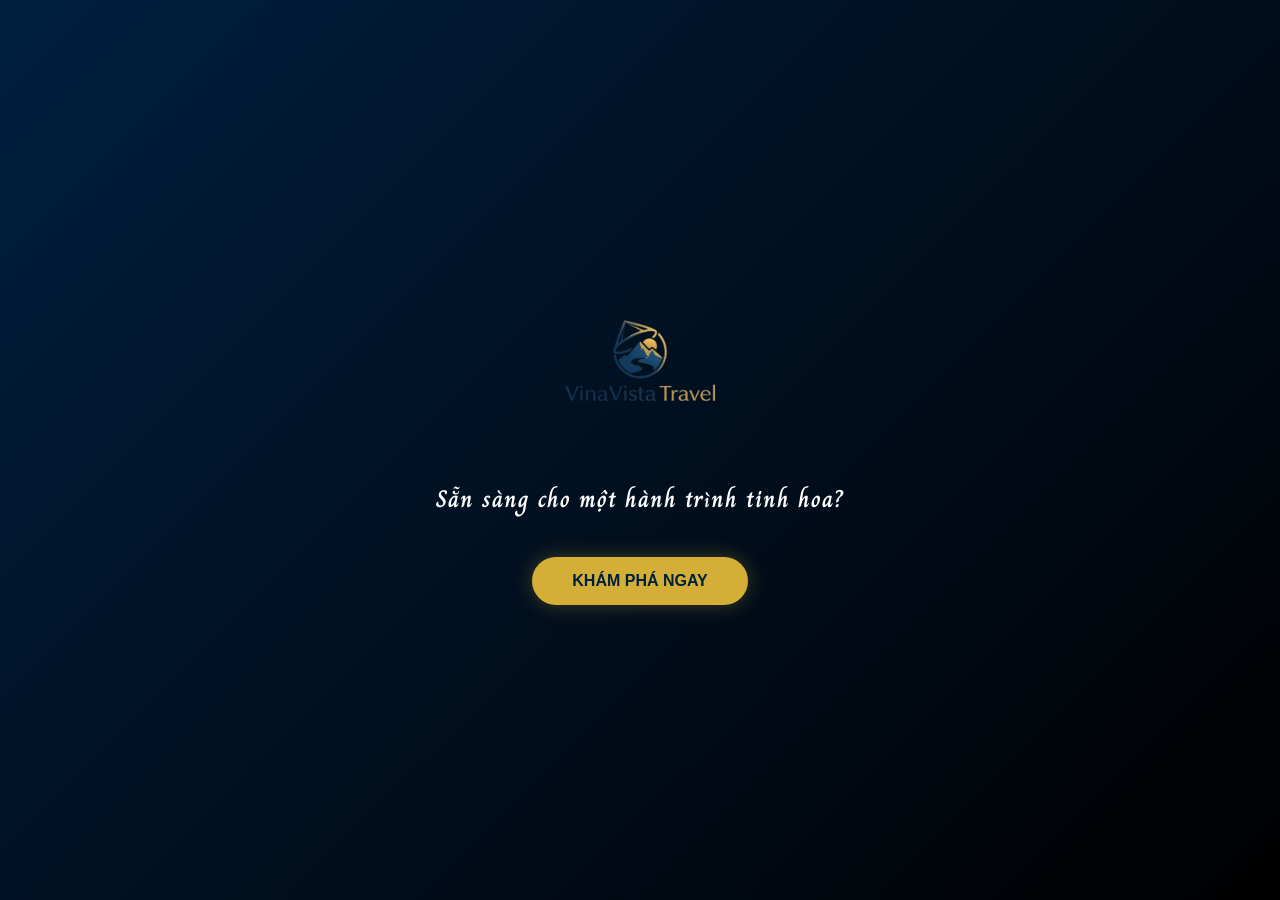
<file: index.html>
<!DOCTYPE html>
<html lang="vi">
<head>
    <meta charset="UTF-8">
    <meta name="viewport" content="width=device-width, initial-scale=1.0">
    <title>VinaVista Travel - Hành Trình Tinh Hoa</title>
    <link href="https://fonts.googleapis.com/css2?family=Charm:wght@400;700&family=Montserrat:wght@400;700&display=swap" rel="stylesheet">
    <link rel="stylesheet" href="assest/styles/landingpage.css">
    <script src="assest/scripts/landingpage.js" defer></script>
</head>
<body>

    <div id="onboarding" class="onboarding-overlay">
        <div class="onboarding-content">
            <img src="assest/images/logo.png" alt="VinaVista Logo" class="onboarding-logo">
            <h2 class="onboarding-text">Sẵn sàng cho một hành trình tinh hoa?</h2>
            <button class="btn-start" onclick="startExperience()">KHÁM PHÁ NGAY</button>
        </div>
    </div>

    <div class="main-content">
        <div class="video-container">
            <video muted loop playsinline id="bg-video">
                <source src="assest/videos/background.mp4" type="video/mp4">
            </video>

            <audio id="bg-audio" loop>
                <source src="assest/music/music.mp3" type="audio/mpeg">
            </audio>

            <div class="overlay"></div>
            <div class="header-mask"></div>

            <header class="header">
                <img src="assest/images/logo.png" alt="VinaVista Logo" class="main-logo">
            </header>

            <main class="content">
                <h1 class="title">Hành Trình<br><span>TINH HOA</span></h1>
                <div class="divider"></div>
                <p class="subtitle">Khám phá Tây Bắc cùng VinaVista</p>
            </main>

            <footer class="footer-action">
                <a href="javascript:void(0)" onclick="goToPortal()" class="btn-book">ĐẶT TOUR NGAY</a>
            </footer>
        </div>
    </div>

    
</body>
</html>
</file>
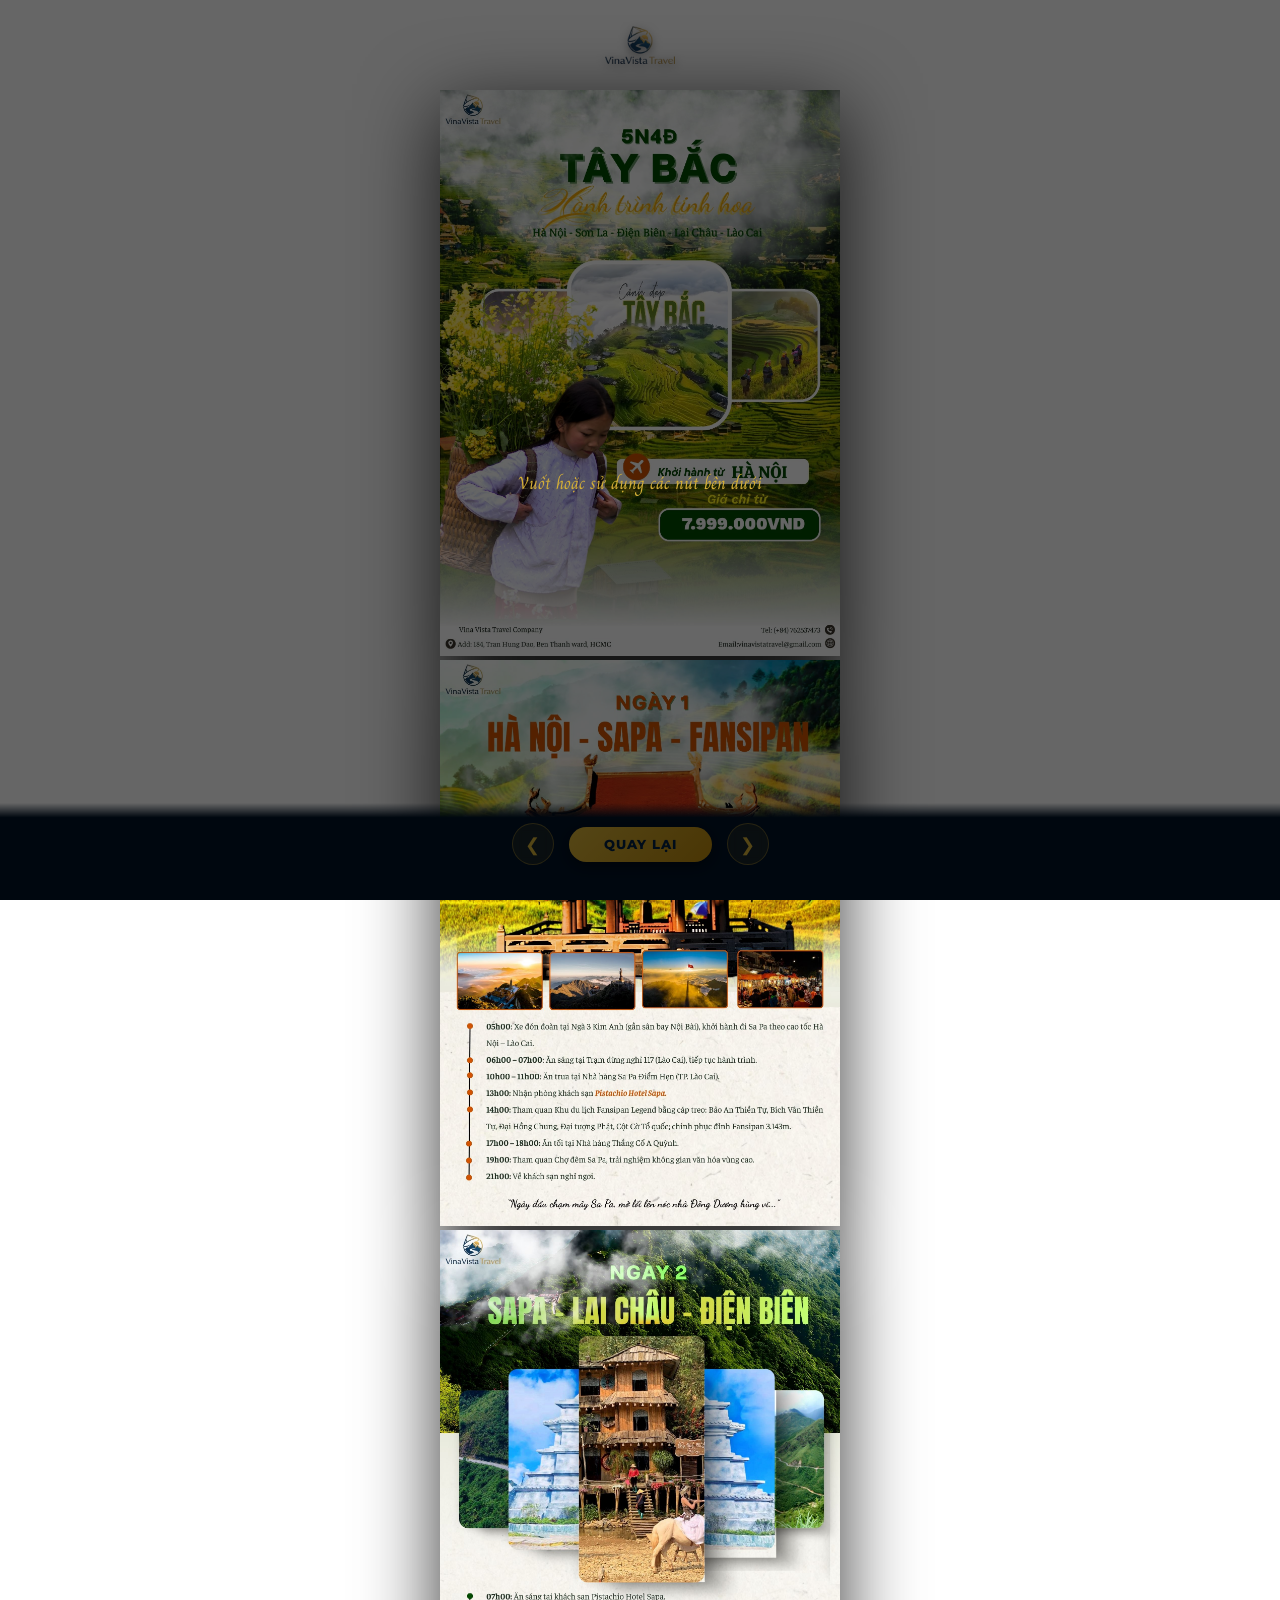
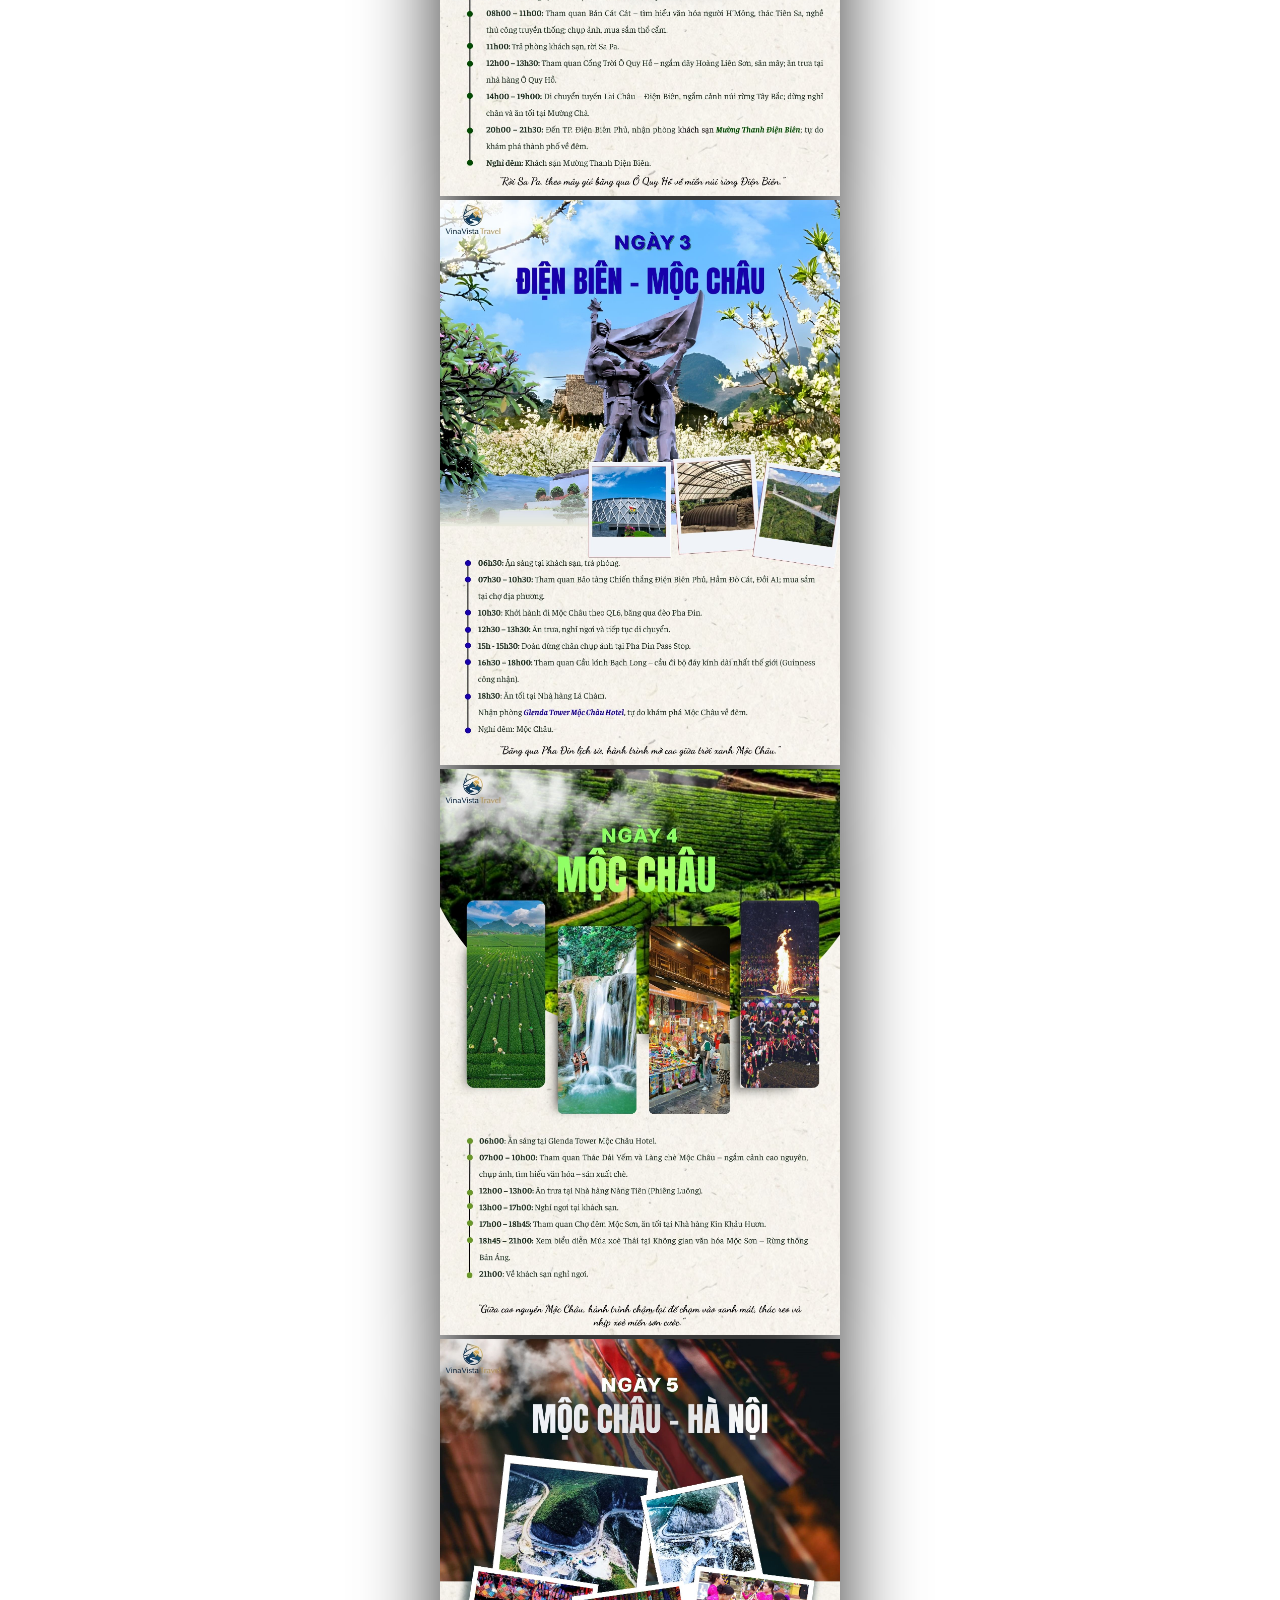
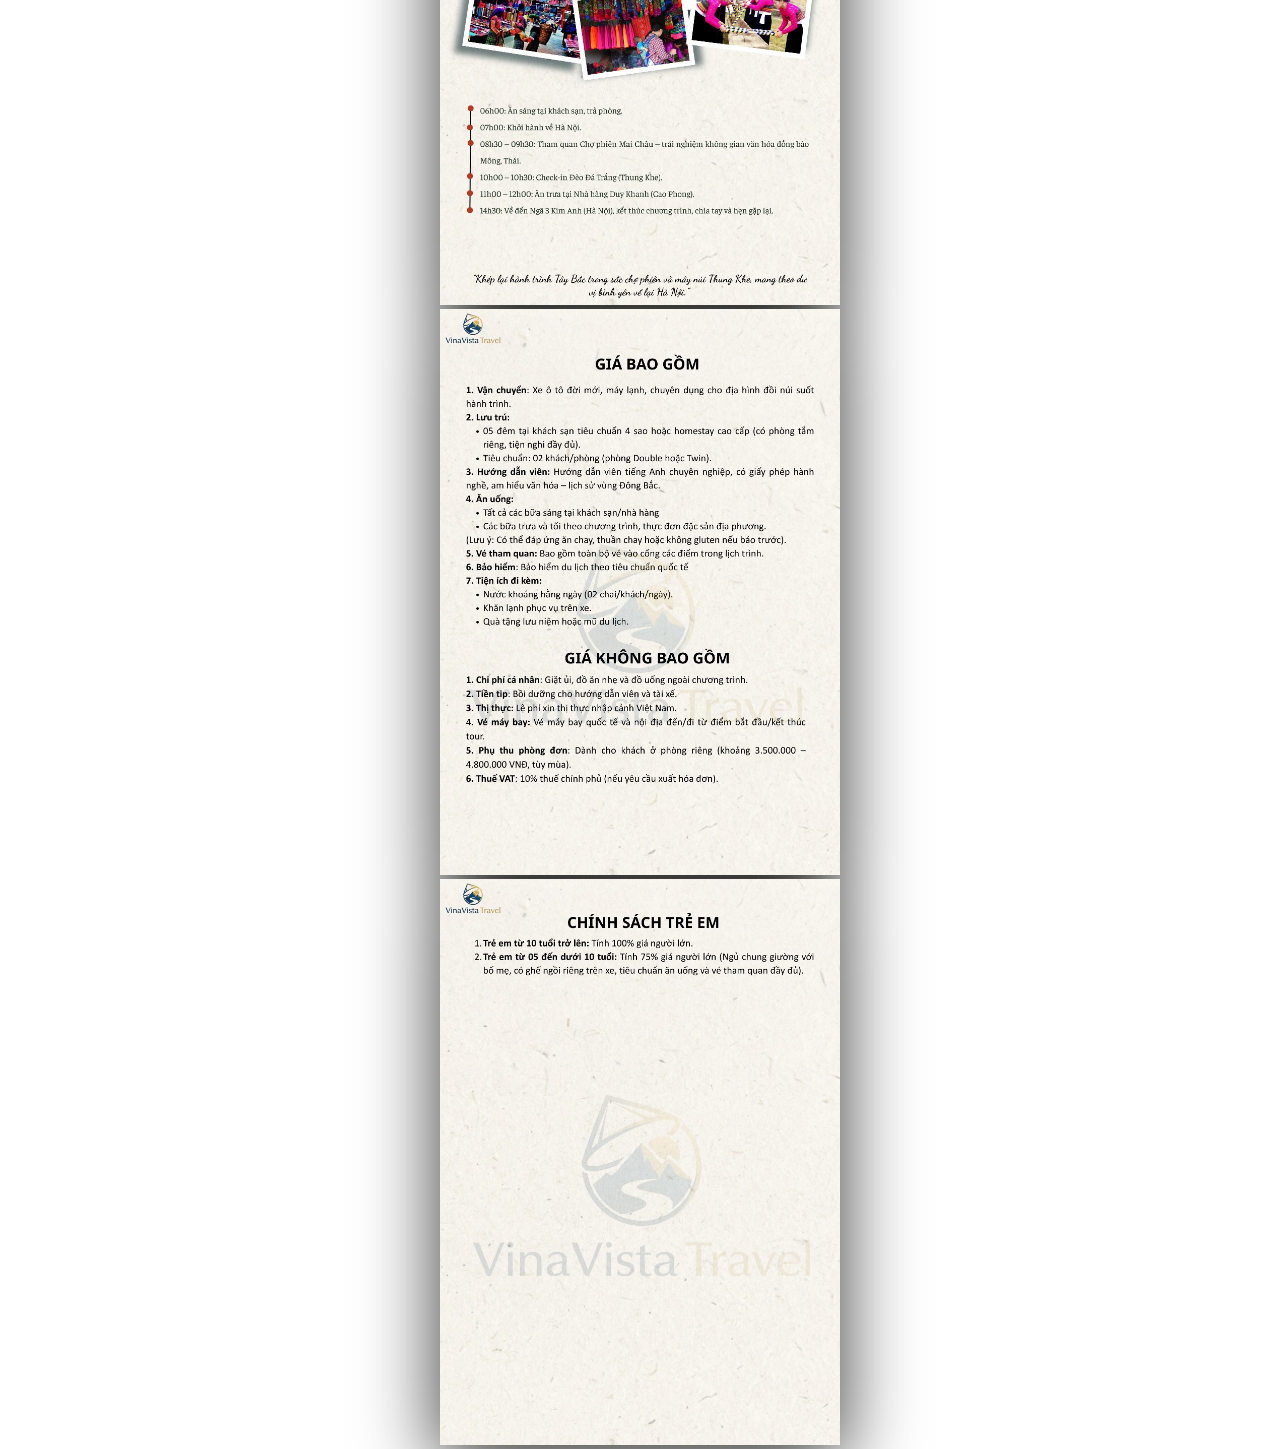
<file: page/CTDL.html>
<!DOCTYPE html>
<html lang="vi">
<head>
    <meta charset="UTF-8">
    <meta name="viewport" content="width=device-width, initial-scale=1.0, maximum-scale=1.0, user-scalable=no">
    <title>Chương Trình Tour - Tây Bắc Tinh Hoa</title>
    <link href="https://fonts.googleapis.com/css2?family=Charm:wght@400;700&family=Montserrat:wght@400;700&display=swap" rel="stylesheet">
    <script src="https://code.jquery.com/jquery-3.6.0.min.js"></script>
    <script src="https://rawcdn.githack.com/blasten/turn.js/master/turn.min.js"></script>
    <link rel="stylesheet" href="../assest/styles/book.css">
    <script src="../assest/scripts/book1.js" defer></script>
</head>
<body>

    <div id="swipe-guide">
        <div class="finger-icon"></div>
        <p style="color:#D4AF37; margin-top:15px; font-family:'Charm'; font-size: 1.1rem;">Vuốt hoặc sử dụng các nút bên dưới</p>
    </div>

    <img src="../assest/images/logo.png" alt="VinaVista" class="brand-logo">

    <div id="flipbook-wrapper">
        <div id="flipbook-container">
            <div id="flipbook">
                <div class="page"><img src="../assest/images/CTDL/1.jpg"></div>
                <div class="page"><img src="../assest/images/CTDL/2.jpg"></div>
                <div class="page"><img src="../assest/images/CTDL/3.jpg"></div>
                <div class="page"><img src="../assest/images/CTDL/4.jpg"></div>
                <div class="page"><img src="../assest/images/CTDL/5.jpg"></div>
                <div class="page"><img src="../assest/images/CTDL/6.jpg"></div>
                <div class="page"><img src="../assest/images/CTDL/7.jpg"></div>
                <div class="page"><img src="../assest/images/CTDL/8.jpg"></div>
            </div>
        </div>
        <div class="page-counter"><span id="current-page">1</span> / 8</div>
    </div>

    <div class="bottom-nav-bar">
        <div class="nav-arrow prev-arrow" onclick="$('#flipbook').turn('previous')">❮</div>
        
        <a href="../page/portal.html" class="btn-back">QUAY LẠI</a>
        
        <div class="nav-arrow next-arrow" onclick="$('#flipbook').turn('next')">❯</div>
    </div>

    
</body>
</html>
</file>
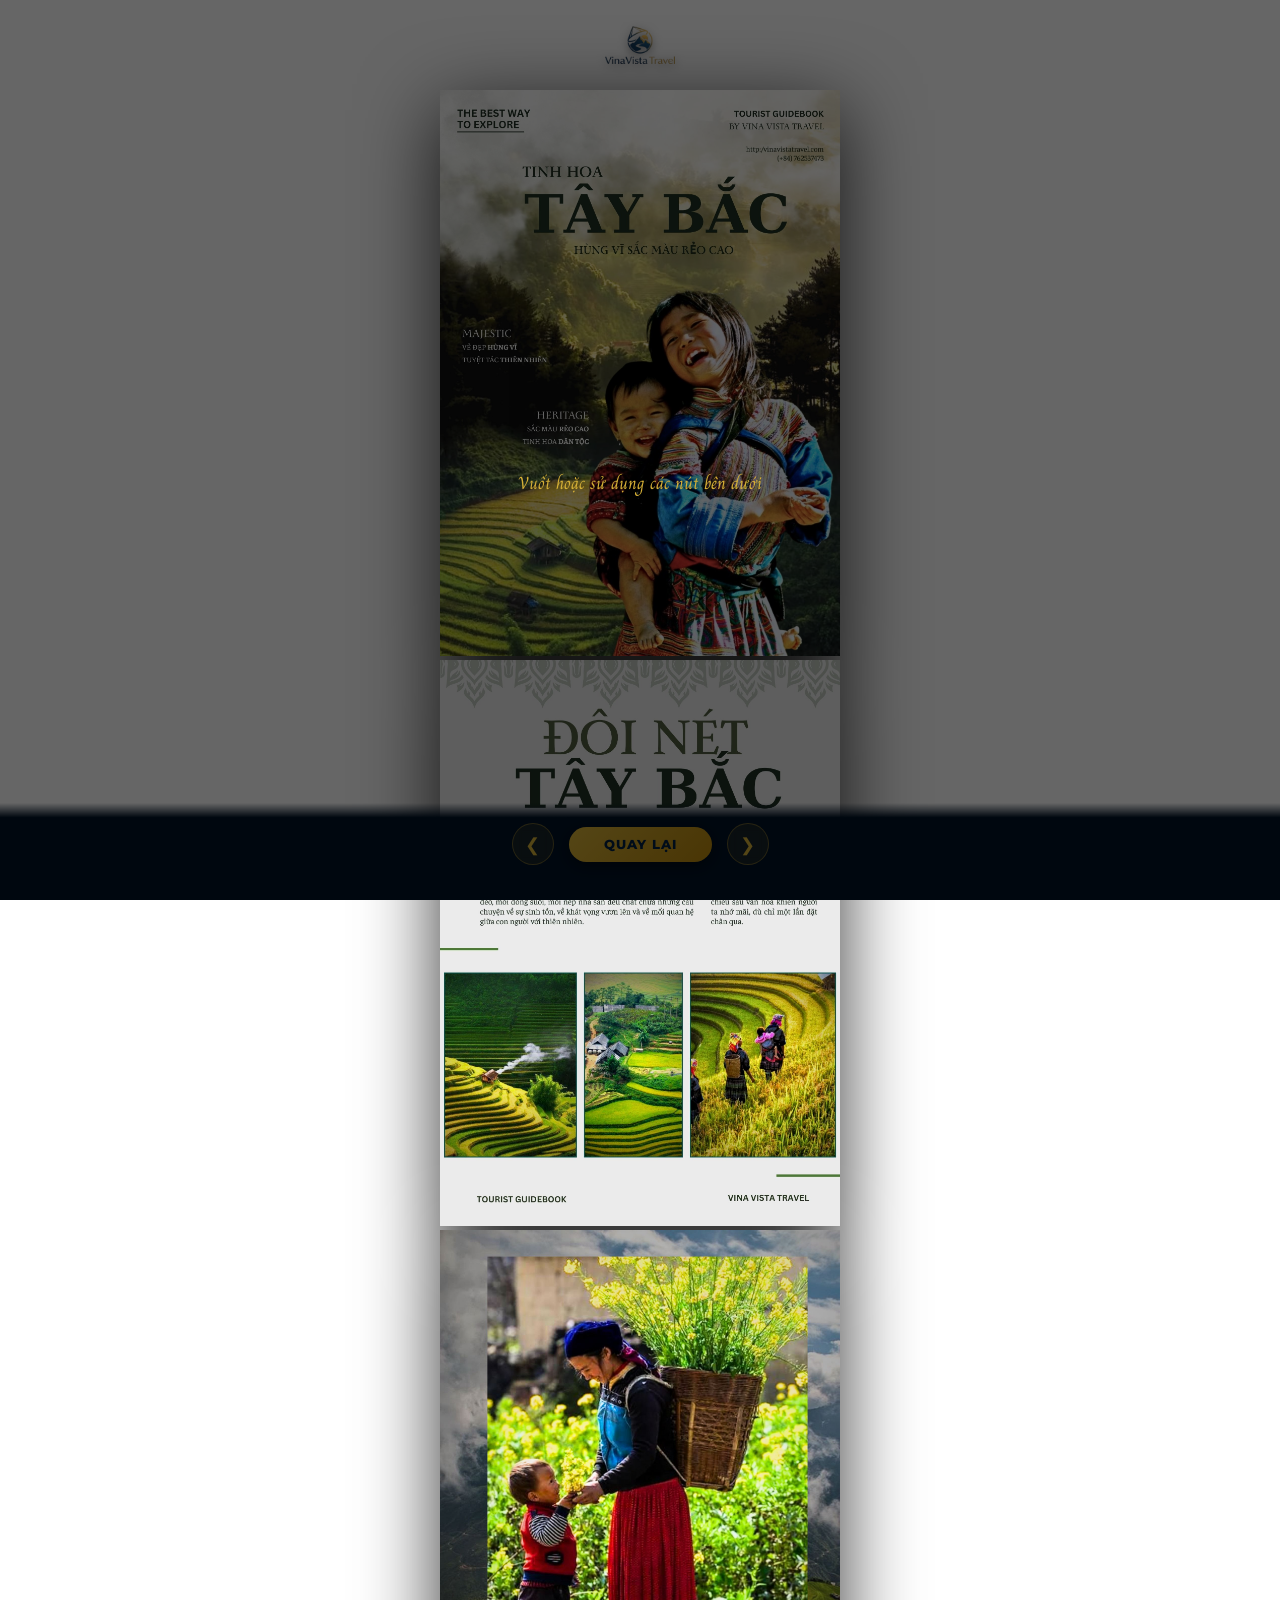
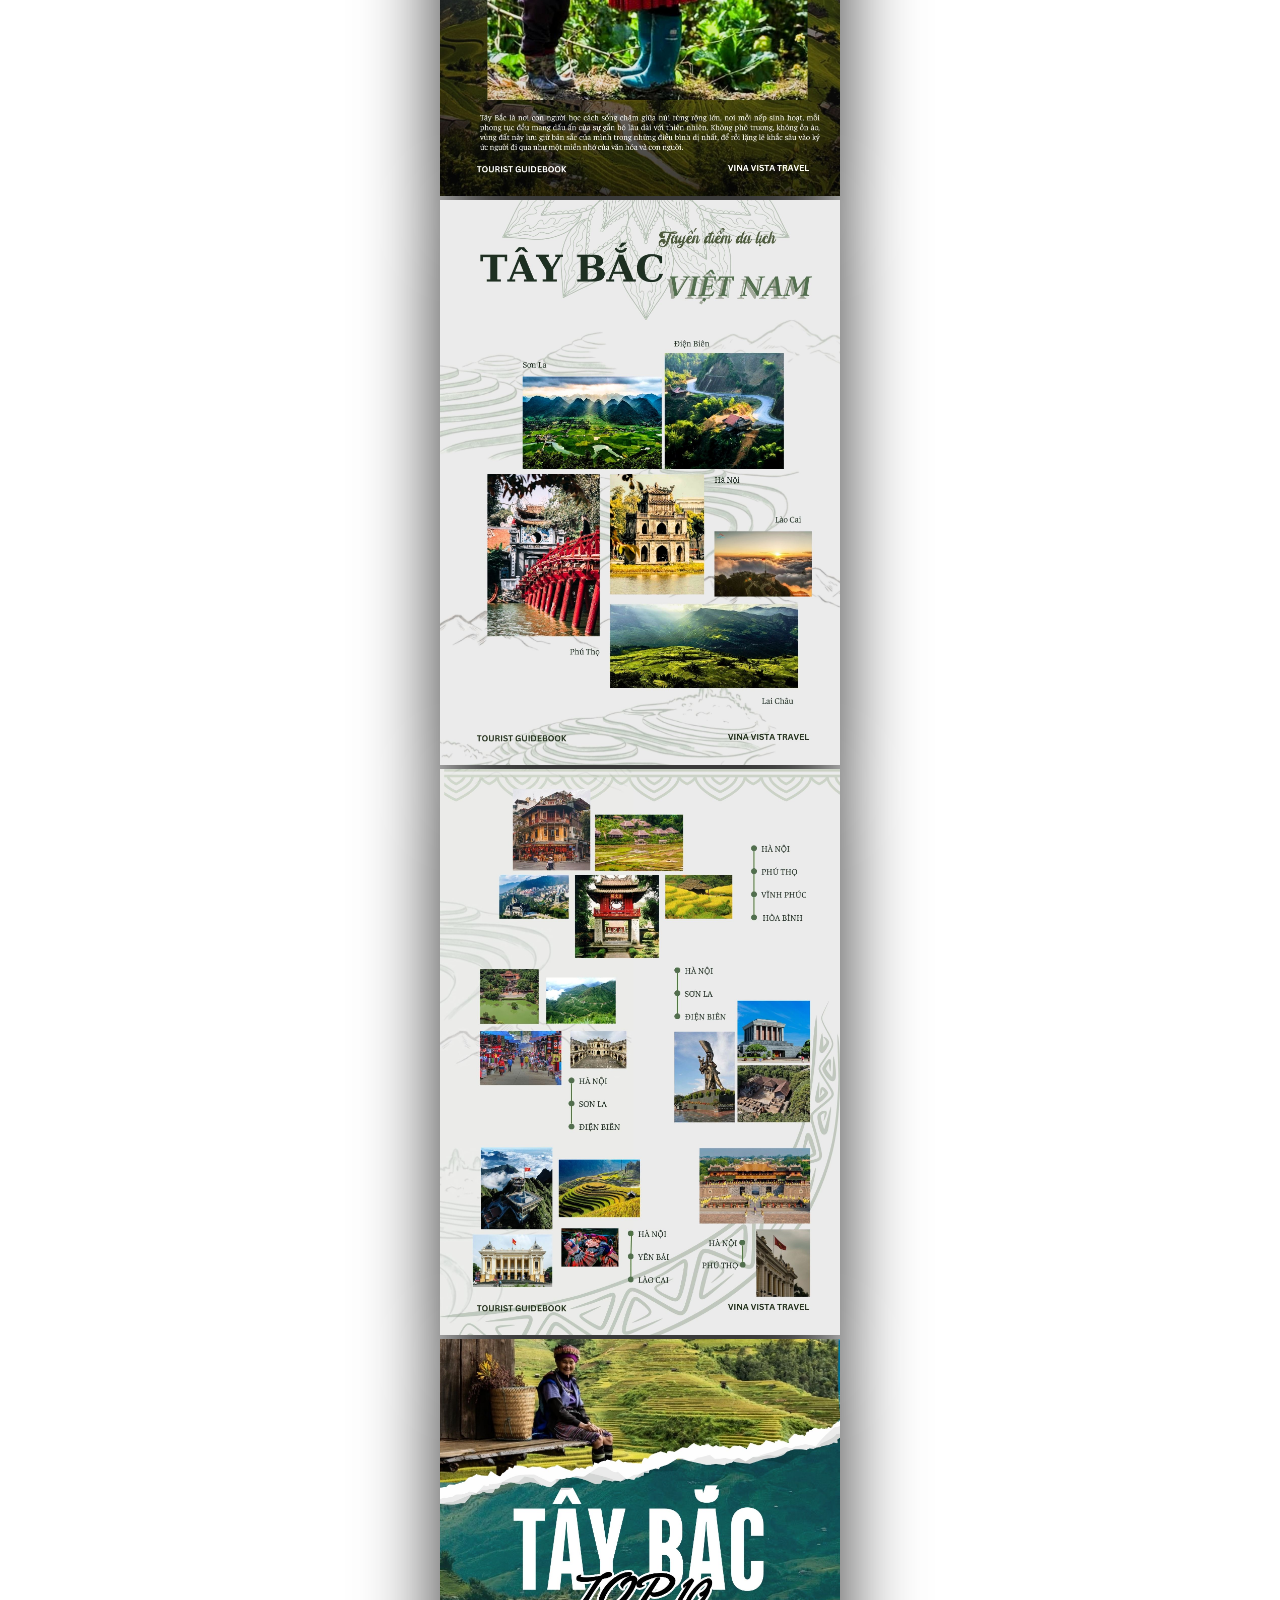
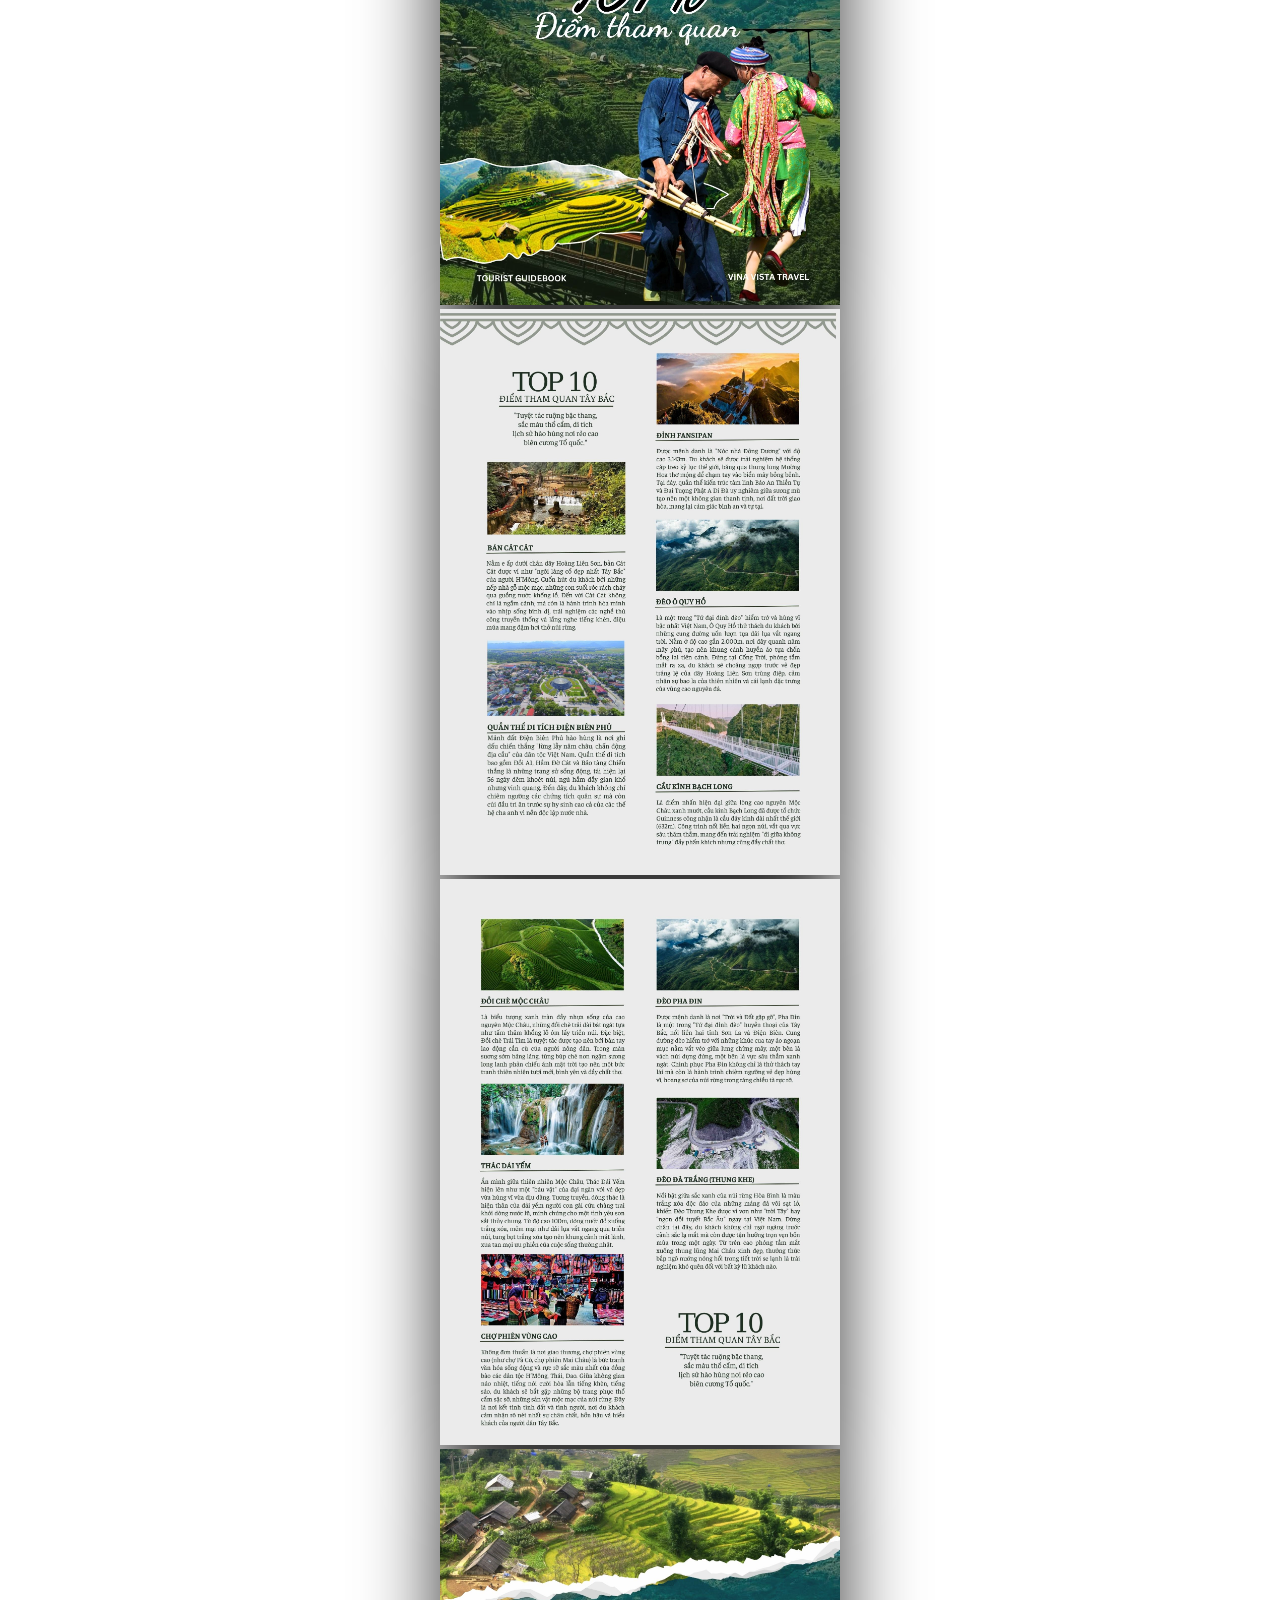
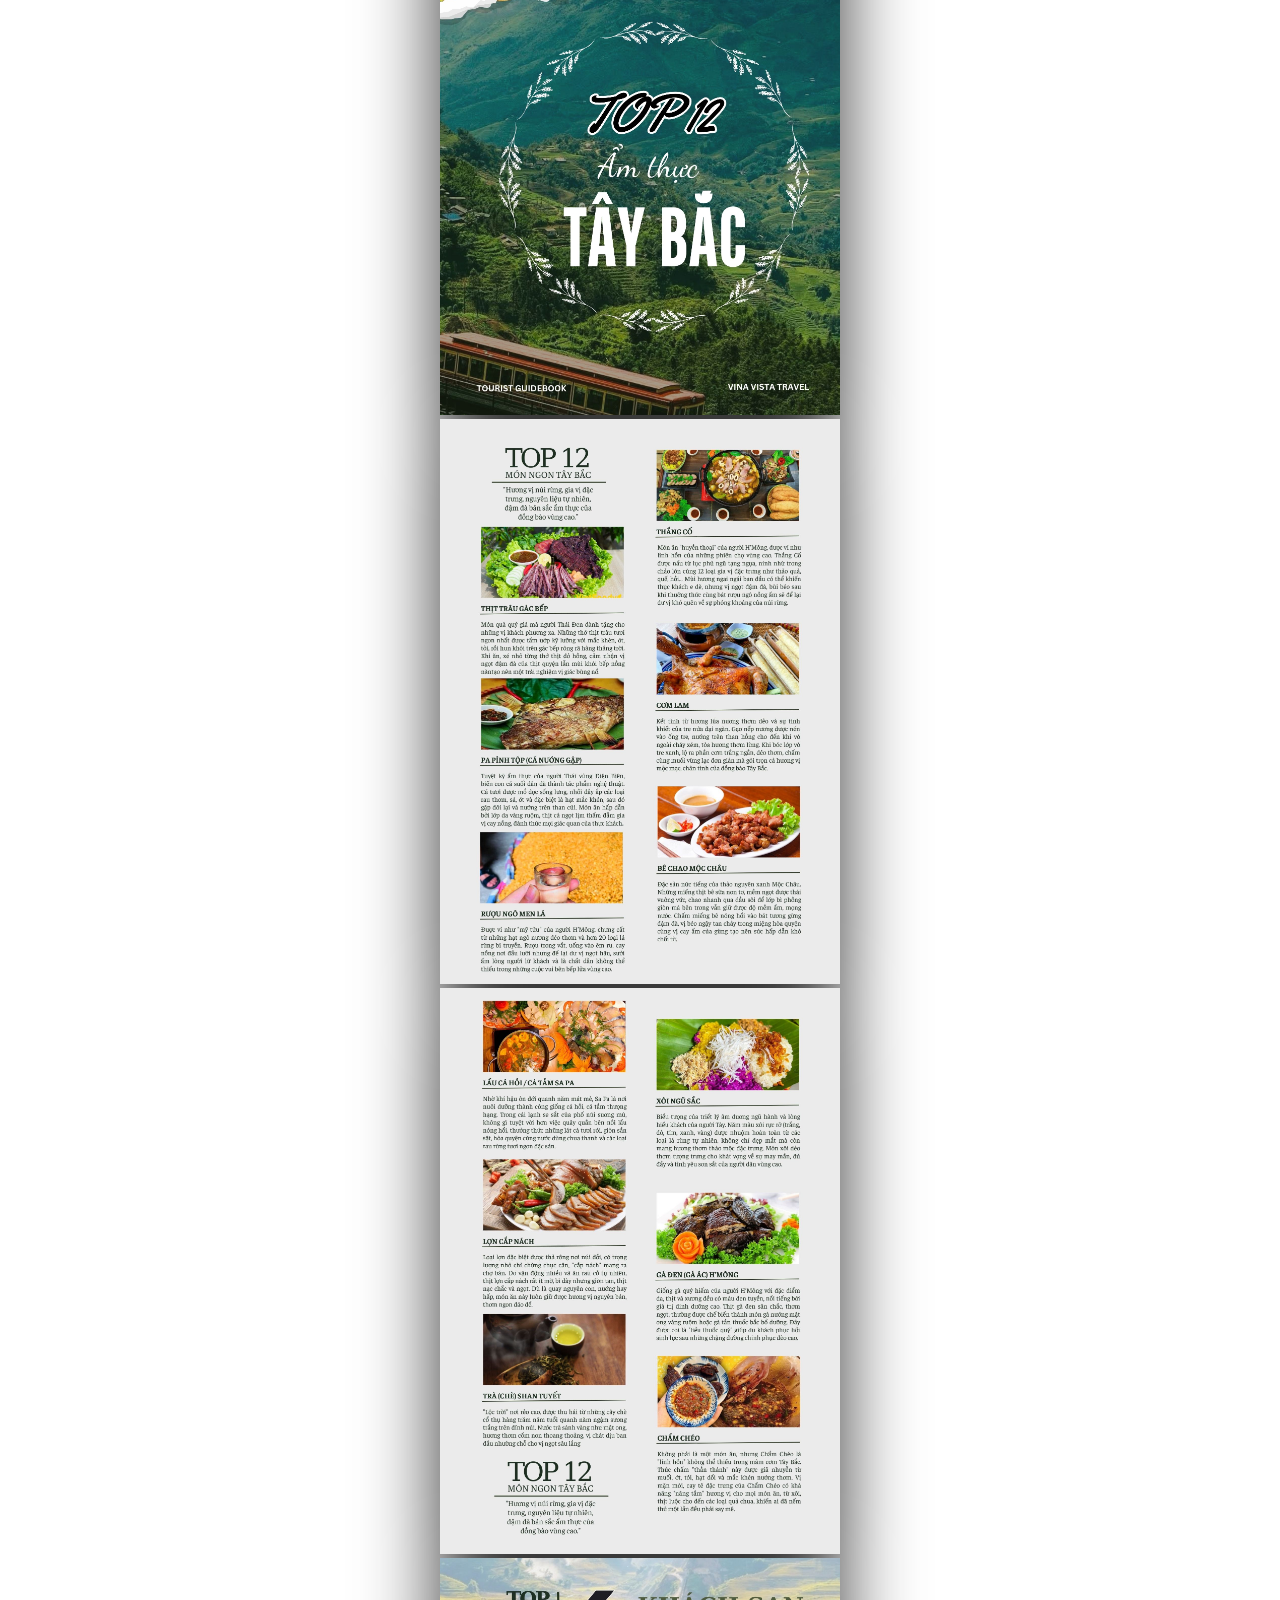
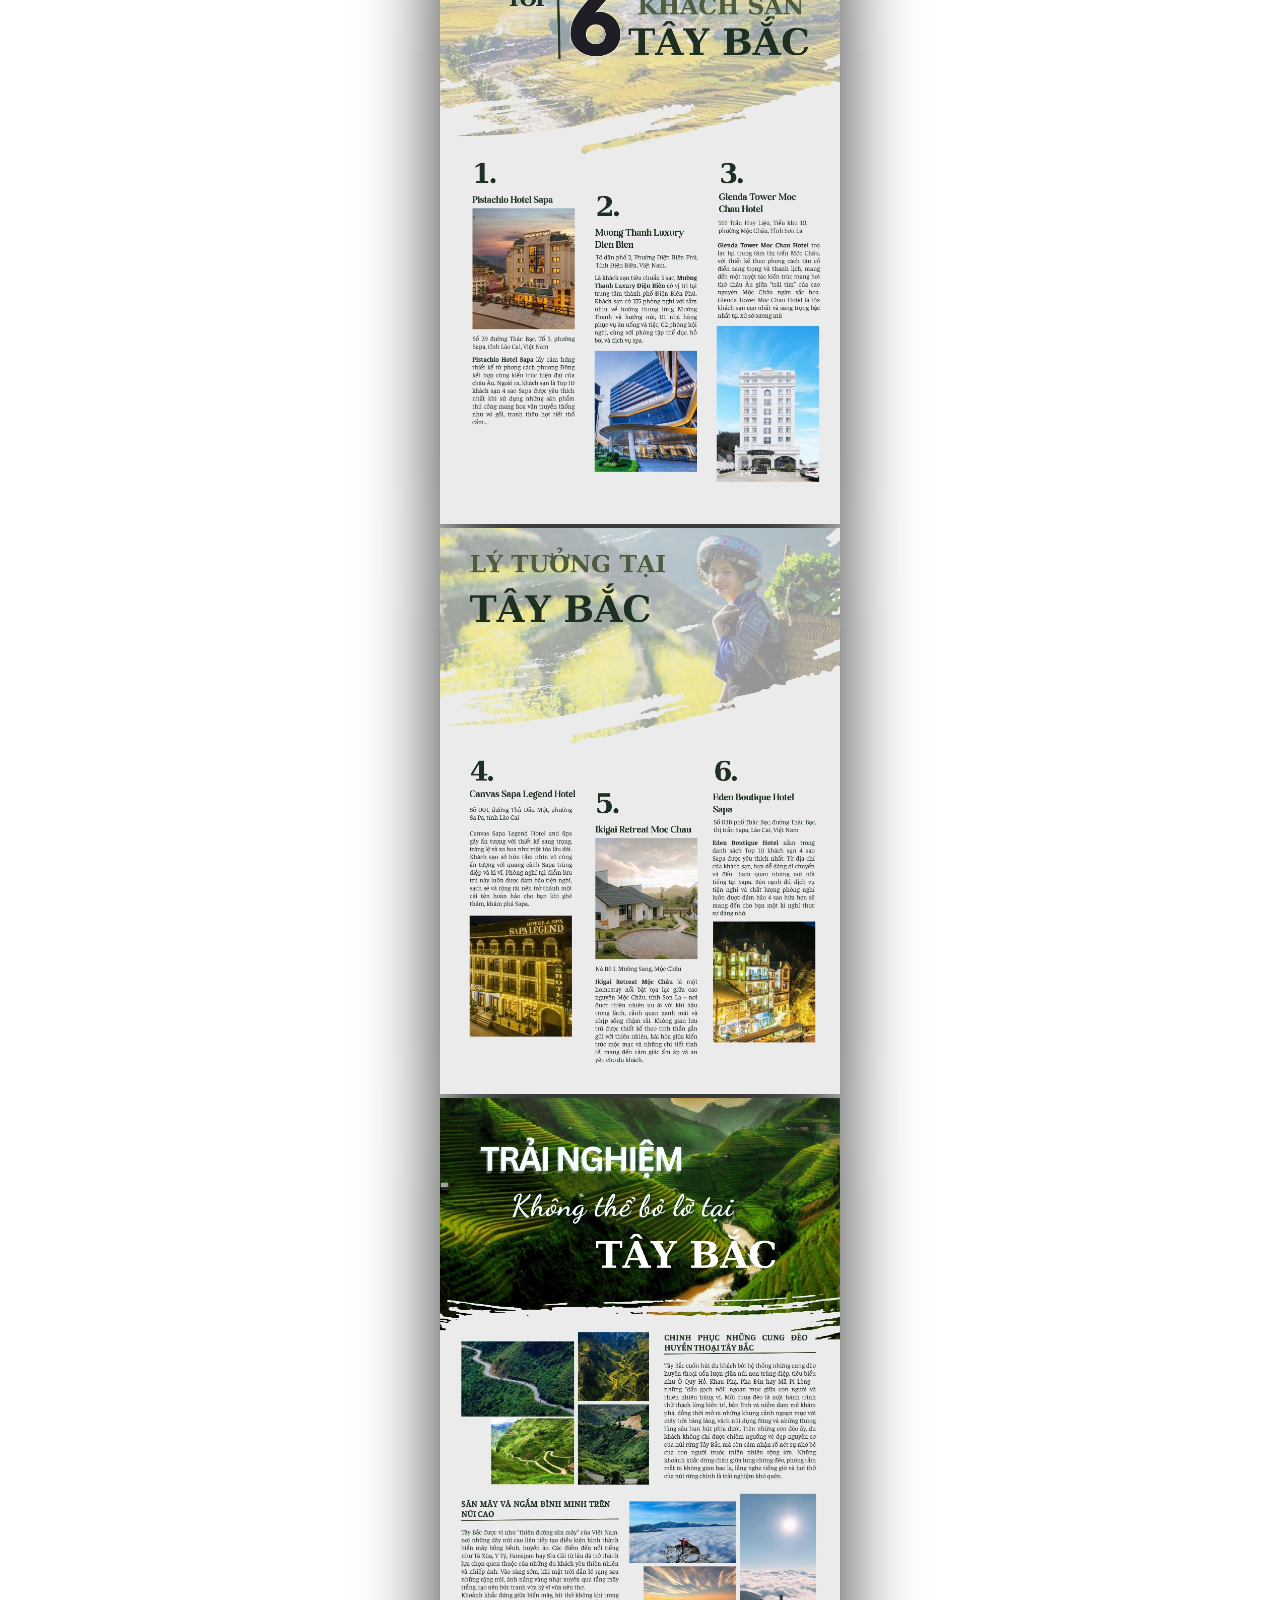
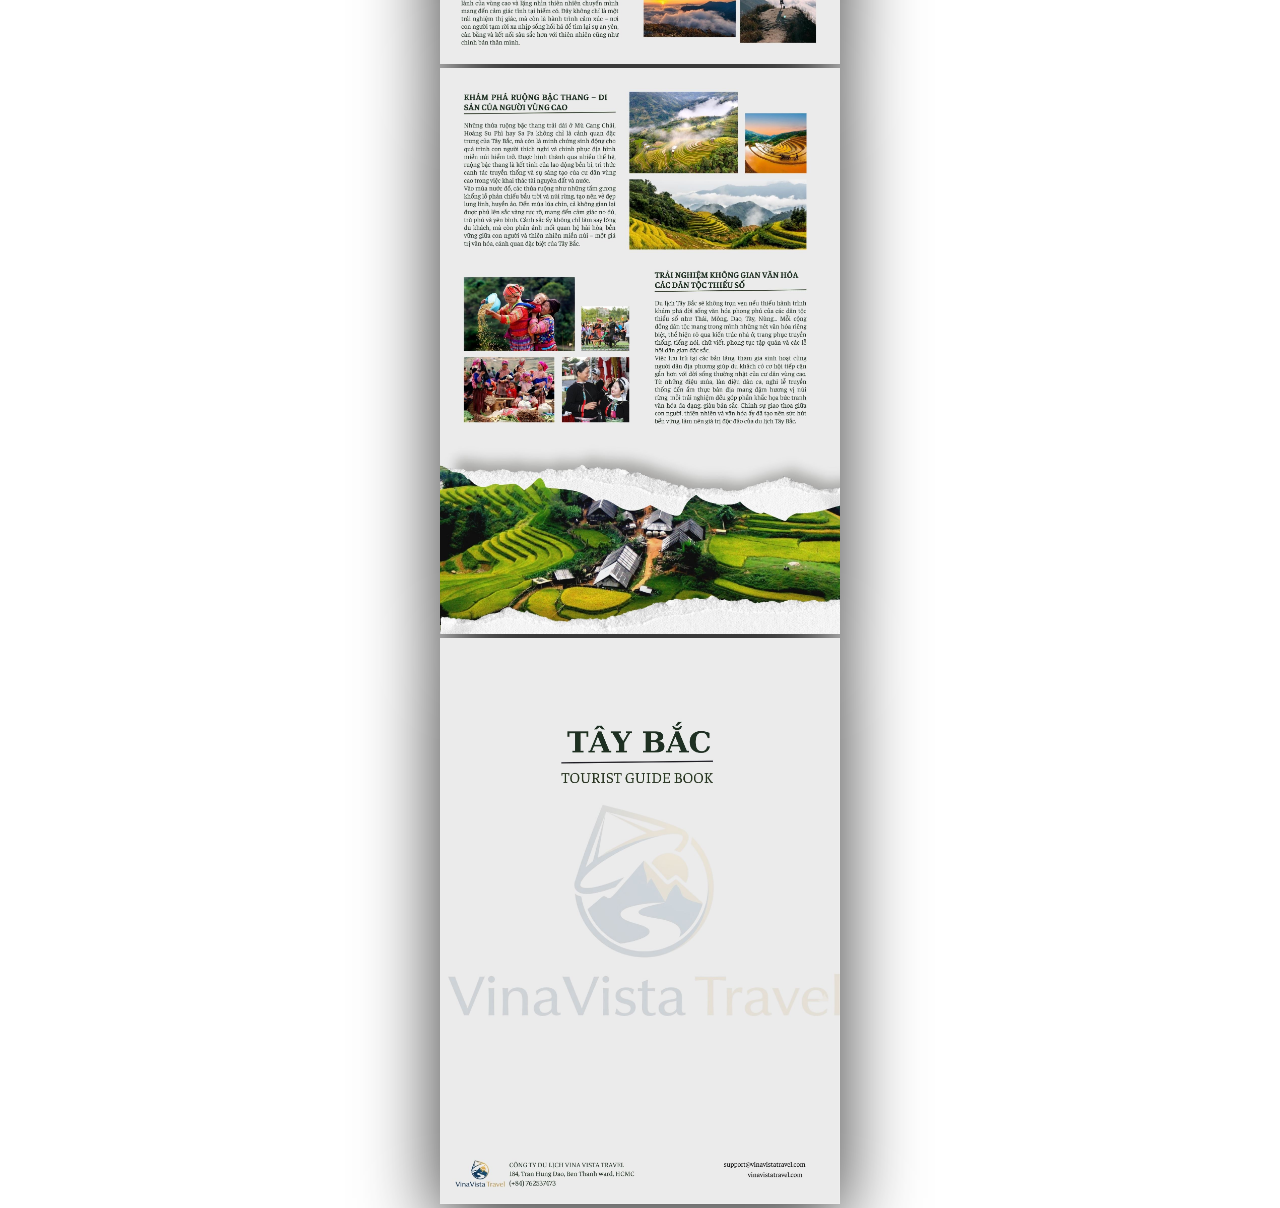
<file: page/GUIDEBOOK.html>
<!DOCTYPE html>
<html lang="vi">
<head>
    <meta charset="UTF-8">
    <meta name="viewport" content="width=device-width, initial-scale=1.0, maximum-scale=1.0, user-scalable=no">
    <title>Chương Trình Tour - Tây Bắc Tinh Hoa</title>
    <link href="https://fonts.googleapis.com/css2?family=Charm:wght@400;700&family=Montserrat:wght@400;700&display=swap" rel="stylesheet">
    <script src="https://code.jquery.com/jquery-3.6.0.min.js"></script>
    <script src="https://rawcdn.githack.com/blasten/turn.js/master/turn.min.js"></script>
    <link rel="stylesheet" href="../assest/styles/book.css">
    <script src="../assest/scripts/book2.js" defer></script>

</head>
<body>

    <div id="swipe-guide">
        <div class="finger-icon"></div>
        <p style="color:#D4AF37; margin-top:15px; font-family:'Charm'; font-size: 1.1rem;">Vuốt hoặc sử dụng các nút bên dưới</p>
    </div>

    <img src="../assest/images/logo.png" alt="VinaVista" class="brand-logo">

    <div id="flipbook-wrapper">
        <div id="flipbook-container">
            <div id="flipbook">
                <div class="page"><img src="../assest/images/GUIDEBOOK/1.jpg"></div>
                <div class="page"><img src="../assest/images/GUIDEBOOK/2.jpg"></div>
                <div class="page"><img src="../assest/images/GUIDEBOOK/3.jpg"></div>
                <div class="page"><img src="../assest/images/GUIDEBOOK/4.jpg"></div>
                <div class="page"><img src="../assest/images/GUIDEBOOK/5.jpg"></div>
                <div class="page"><img src="../assest/images/GUIDEBOOK/6.jpg"></div>
                <div class="page"><img src="../assest/images/GUIDEBOOK/7.jpg"></div>
                <div class="page"><img src="../assest/images/GUIDEBOOK/8.jpg"></div>
                <div class="page"><img src="../assest/images/GUIDEBOOK/9.jpg"></div>
                <div class="page"><img src="../assest/images/GUIDEBOOK/10.jpg"></div>
                <div class="page"><img src="../assest/images/GUIDEBOOK/11.jpg"></div>
                <div class="page"><img src="../assest/images/GUIDEBOOK/12.jpg"></div>
                <div class="page"><img src="../assest/images/GUIDEBOOK/13.jpg"></div>
                <div class="page"><img src="../assest/images/GUIDEBOOK/14.jpg"></div>
                <div class="page"><img src="../assest/images/GUIDEBOOK/15.jpg"></div>
                <div class="page"><img src="../assest/images/GUIDEBOOK/16.jpg"></div>
            </div>
        </div>
        <div class="page-counter"><span id="current-page">1</span> / 16</div>
    </div>

    <div class="bottom-nav-bar">
        <div class="nav-arrow prev-arrow" onclick="$('#flipbook').turn('previous')">❮</div>
        
        <a href="../page/portal.html" class="btn-back">QUAY LẠI</a>
        
        <div class="nav-arrow next-arrow" onclick="$('#flipbook').turn('next')">❯</div>
    </div>
</body>
</html>
</file>
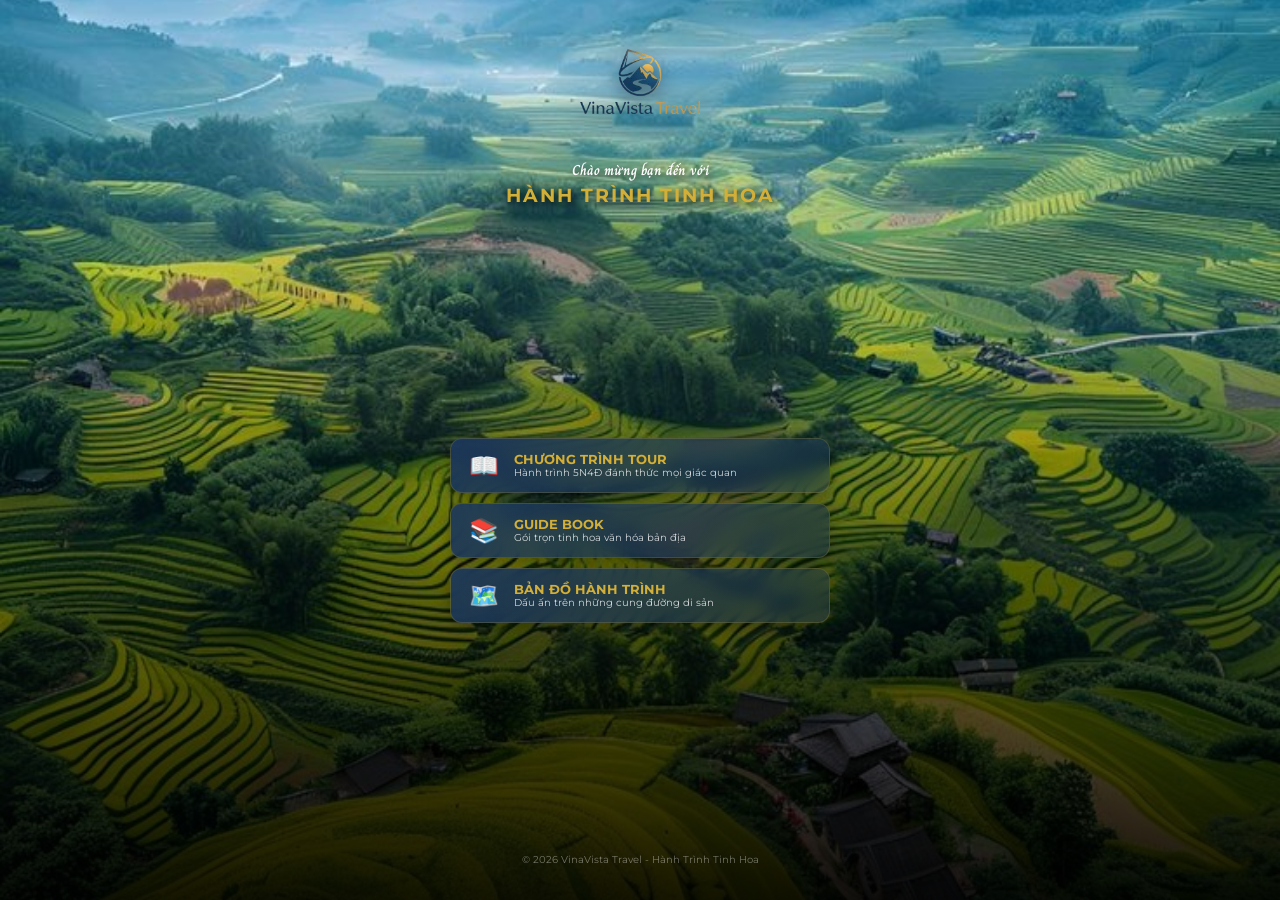
<file: page/portal.html>
<!DOCTYPE html>
<html lang="vi">
<head>
    <meta charset="UTF-8">
    <meta name="viewport" content="width=device-width, initial-scale=1.0, maximum-scale=1.0, user-scalable=no, viewport-fit=cover" />
    <title>VinaVista - Trung Tâm Hành Trình</title>
    <link href="https://fonts.googleapis.com/css2?family=Charm:wght@400;700&family=Montserrat:wght@400;700&display=swap" rel="stylesheet">
    <link rel="stylesheet" href="../assest/styles/portal.css">
</head>
<body>

    <video autoplay muted loop playsinline preload="auto" id="bg-video" poster="../assest/images/portal_bg.jpeg">
        <source src="../assest/videos/background.mp4" type="video/mp4">
    </video>
    <div class="video-overlay"></div>

    <div class="portal-container">
        <header class="header">
            <img src="../assest/images/logo.png" alt="VinaVista Logo" class="main-logo">
            <h1 class="welcome-text">Chào mừng bạn đến với<br><span>HÀNH TRÌNH TINH HOA</span></h1>
        </header>

        <nav class="menu-grid">
            <a href="../page/CTDL.html" class="dark-glass-card">
                <div class="card-icon">📖</div>
                <div class="card-text">
                    <h3>CHƯƠNG TRÌNH TOUR</h3>
                    <p>Hành trình 5N4Đ đánh thức mọi giác quan</p>
                </div>
            </a>

            <a href="../page/GUIDEBOOK.html" class="dark-glass-card">
                <div class="card-icon">📚</div>
                <div class="card-text">
                    <h3>GUIDE BOOK</h3>
                    <p>Gói trọn tinh hoa văn hóa bản địa</p>
                </div>
            </a>

            <a href="../page/map.html" class="dark-glass-card">
                <div class="card-icon">🗺️</div>
                <div class="card-text">
                    <h3>BẢN ĐỒ HÀNH TRÌNH</h3>
                    <p>Dấu ấn trên những cung đường di sản</p>
                </div>
            </a>
        </nav>

        <footer class="footer">
            <p>© 2026 VinaVista Travel - Hành Trình Tinh Hoa</p>
        </footer>
    </div>

    <script>
        window.addEventListener('load', function() {
            const video = document.getElementById('bg-video');
            video.play().catch(function(error) {
                console.log("Autoplay bị chặn bởi trình duyệt: ", error);
                document.body.addEventListener('click', function() {
                    video.play();
                }, { once: true });
            });
        });
    </script>
</body>
</html>
</file>
<file: assest/styles/landingpage.css>
/* --- Phông nền Onboarding --- */
.onboarding-overlay {
    position: fixed;
    top: 0;
    left: 0;
    width: 100%;
    height: 100%;
    background-color: #001f3f; /* Màu Navy đậm sang trọng */
    background-image: linear-gradient(135deg, #001f3f 0%, #000000 100%);
    display: flex;
    justify-content: center;
    align-items: center;
    z-index: 1000; /* Luôn nằm trên cùng */
    transition: opacity 0.8s ease, visibility 0.8s;
}

.onboarding-content {
    text-align: center;
    color: white;
    padding: 20px;
}

.onboarding-logo {
    width: 150px;
    margin-bottom: 30px;
    animation: fadeInDown 1s ease;
}

.onboarding-text {
    font-family: 'Charm', cursive;
    font-size: 1.5rem;
    margin-bottom: 40px;
    letter-spacing: 1px;
}

.btn-start {
    background: #D4AF37;
    color: #001f3f;
    border: none;
    padding: 15px 40px;
    font-size: 1rem;
    font-weight: 700;
    border-radius: 50px;
    cursor: pointer;
    box-shadow: 0 0 20px rgba(212, 175, 55, 0.3);
    transition: transform 0.3s;
}

.btn-start:active {
    transform: scale(0.9);
}

/* Hiệu ứng biến mất */
.fade-out {
    opacity: 0;
    visibility: hidden;
}

/* --- Giữ nguyên các Style cũ phía dưới --- */
* { margin: 0; padding: 0; box-sizing: border-box; }
body, html { height: 100%; overflow: hidden; font-family: 'Montserrat', sans-serif; }

.video-container {
    position: relative;
    width: 100%;
    height: 100vh;
    display: flex;
    flex-direction: column;
    align-items: center;
    justify-content: space-between;
    padding: 30px 0 120px 0;
}

#bg-video {
    position: absolute;
    top: 50%;
    left: 50%;
    min-width: 100%;
    min-height: 100%;
    transform: translate(-50%, -50%);
    object-fit: cover;
    z-index: 0;
    will-change: transform;
    background-color: #000;     
}
.overlay {
    position: absolute;
    top: 0; left: 0; width: 100%; height: 100%;
    background: rgba(0,0,0,0.35);
    z-index: 1;
}

.header-mask {
    position: absolute;
    top: 0; left: 0; width: 100%; height: 200px;
    background: linear-gradient(to bottom, rgba(0,0,0,0.6) 0%, rgba(0,0,0,0) 100%);
    z-index: 1;
}

.header { position: relative; z-index: 2; }
.main-logo { width: 160px; filter: drop-shadow(0 4px 8px rgba(0,0,0,0.6)); }

.content {
    position: relative; z-index: 2; text-align: center; color: white; width: 90%;
    margin-top: -100px;
}

.title {
    font-family: 'Charm', cursive; font-size: 3.2rem; font-weight: 700;
    text-shadow: 2px 2px 15px rgba(0,0,0,0.7);
}

.title span {
    font-family: 'Montserrat', sans-serif; font-size: 2.5rem;
    color: #D4AF37; display: block; letter-spacing: 5px; margin-top: 5px;
}

.divider { width: 40px; height: 2px; background: #D4AF37; margin: 15px auto; }

.subtitle { font-size: 0.9rem; letter-spacing: 2px; text-transform: uppercase; }

.footer-action { position: relative; z-index: 2; margin-bottom: 40px; }

.btn-book {
    background: #D4AF37; color: #1a365d; text-decoration: none;
    padding: 18px 50px; border-radius: 4px; font-weight: 700;
    box-shadow: 0 10px 25px rgba(0,0,0,0.4);
}

@keyframes fadeInDown {
    from { opacity: 0; transform: translateY(-20px); }
    to { opacity: 1; transform: translateY(0); }
}
</file>
<file: assest/styles/book.css>
* { margin: 0; padding: 0; box-sizing: border-box; -webkit-tap-highlight-color: transparent; }
body {
    background: radial-gradient(circle, #002d5a 0%, #001226 100%);
    background-image: url('https://www.transparenttextures.com/patterns/dark-wood.png');
    height: 100vh;
    display: flex;
    flex-direction: column;
    justify-content: flex-start;
    align-items: center;
    overflow: hidden;
    font-family: 'Montserrat', sans-serif;
    padding-top: 15px;
}

/* --- LOGO --- */
.brand-logo { width: 70px; margin-bottom: 5px; filter: drop-shadow(0 2px 5px rgba(0,0,0,0.5)); }

/* --- FLIPBOOK CONTAINER --- */
#flipbook-wrapper {
    position: relative;
    width: 100%;
    display: flex;
    flex-direction: column;
    align-items: center;
}

#flipbook-container {
    width: 85vw;
    height: 58vh; 
    max-width: 400px;
    max-height: 520px;
    background: #fff;
    filter: drop-shadow(0 20px 40px rgba(0,0,0,0.8));
}

.page img { width: 100%; height: 100%; object-fit: contain; background: #fff; }

.page-counter {
    margin-top: 8px;
    color: #D4AF37;
    font-size: 0.75rem;
    font-weight: bold;
    letter-spacing: 2px;
}

/* --- CỤM ĐIỀU HƯỚNG HÀNG NGANG (HORIZONTAL CONTROLS) --- */
.bottom-nav-bar {
    position: fixed;
    bottom: 0;
    width: 100%;
    padding: 20px 10px 35px 10px;
    display: flex;
    justify-content: center;
    align-items: center;
    gap: 15px; /* Khoảng cách giữa các nút */
    background: linear-gradient(to top, #001226 85%, transparent);
    z-index: 100;
}

/* Nút mũi tên */
.nav-arrow {
    width: 42px;
    height: 42px;
    background: rgba(212, 175, 55, 0.1);
    border: 1px solid rgba(212, 175, 55, 0.4);
    border-radius: 50%;
    color: #D4AF37;
    font-size: 1.1rem;
    display: flex;
    justify-content: center;
    align-items: center;
    cursor: pointer;
    backdrop-filter: blur(5px);
    transition: all 0.2s ease;
}

.nav-arrow:active { background: rgba(212, 175, 55, 0.4); transform: scale(0.9); }
.nav-arrow.disabled { opacity: 0.1; pointer-events: none; }

/* Nút Quay lại chính giữa */
.btn-back {
    background: linear-gradient(135deg, #D4AF37 0%, #B8860B 100%);
    color: #001f3f;
    text-decoration: none;
    padding: 10px 35px;
    border-radius: 25px;
    font-weight: 800;
    font-size: 0.8rem;
    text-transform: uppercase;
    letter-spacing: 1px;
    box-shadow: 0 4px 15px rgba(0,0,0,0.5);
    white-space: nowrap; /* Tránh nhảy dòng chữ */
}

/* Hướng dẫn Onboarding */
#swipe-guide {
    position: fixed;
    top: 0; left: 0; width: 100%; height: 100%;
    background: rgba(0,0,0,0.6);
    display: flex;
    flex-direction: column;
    justify-content: center;
    align-items: center;
    z-index: 1000;
    pointer-events: none;
}
.finger-icon {
    width: 50px; height: 50px;
    background: url('https://cdn-icons-png.flaticon.com/512/1620/1620581.png') no-repeat center/contain;
    filter: invert(1);
    animation: swipe-move 2s infinite;
}
@keyframes swipe-move {
    0% { transform: translateX(30px); opacity: 0; }
    50% { opacity: 1; }
    100% { transform: translateX(-30px); opacity: 0; }
}
</file>
<file: assest/styles/portal.css>
* {
    margin: 0;
    padding: 0;
    box-sizing: border-box;
}

body, html {
    height: 100%;
    width: 100%;
    font-family: 'Montserrat', sans-serif;
    overflow: hidden; /* Cố định 1 màn hình điện thoại */
    background-color: transparent; /* QUAN TRỌNG: Không được để màu đặc ở đây */
}

/* Video nền cố định phía sau toàn bộ nội dung */
#bg-video {
    position: fixed;
    top: 50%;
    left: 50%;
    min-width: 100%;
    min-height: 100%;
    width: auto;
    height: auto;
    transform: translate(-50%, -50%);
    object-fit: cover;
    z-index: -2; /* Nằm dưới cùng */
}

/* Lớp phủ Gradient đen tối dần ở phía dưới */
.video-overlay {
    position: fixed;
    top: 0;
    left: 0;
    width: 100%;
    height: 100%;
    /* Đen đậm ở dưới (0%) và trong suốt ở trên (85%) */
    background: linear-gradient(to top, rgba(0, 0, 0, 0.9) 0%, rgba(0, 0, 0, 0) 85%);
    z-index: -1; /* Nằm trên video nhưng dưới nội dung */
    pointer-events: none;
}

.portal-container {
    position: relative;
    height: 100vh;
    width: 100%;
    display: flex;
    flex-direction: column;
    align-items: center;
    justify-content: space-between;
    padding: 25px 20px;
    z-index: 1;
}

.header {
    text-align: center;
    margin-top: 5px;
}

.main-logo {
    width: 120px; /* Thu nhỏ logo cho vừa màn hình mobile */
    height: auto;
    margin-bottom: 5px;
    filter: drop-shadow(0 4px 10px rgba(0, 0, 0, 0.5));
}

.welcome-text {
    font-family: 'Charm', cursive;
    color: #ffffff;
    font-size: 0.9rem;
    text-shadow: 2px 2px 8px rgba(0, 0, 0, 0.8);
}

.welcome-text span {
    font-family: 'Montserrat', sans-serif;
    color: #D4AF37; /* Vàng Gold đặc trưng */
    font-weight: 700;
    font-size: 1.2rem;
    letter-spacing: 2px;
    display: block;
    margin-top: 2px;
}

.menu-grid {
    width: 100%;
    max-width: 380px;
    display: flex;
    flex-direction: column;
    gap: 10px; /* Thu hẹp khoảng cách giữa các nút */
}

/* Nút bấm Gradient chéo trong suốt */
.dark-glass-card {
    display: flex;
    align-items: center;
    padding: 12px 18px;
    border-radius: 12px;
    text-decoration: none;
    transition: all 0.3s ease;
    background: linear-gradient(120deg, rgba(26, 54, 93, 0.9) 0%, rgba(26, 54, 93, 0.4) 100%);
    backdrop-filter: blur(8px);
    border: 1px solid rgba(212, 175, 55, 0.2);
    box-shadow: 0 5px 15px rgba(0, 0, 0, 0.3);
}

.card-icon {
    font-size: 1.5rem;
    margin-right: 15px;
}

.card-text h3 {
    font-size: 0.8rem;
    color: #D4AF37;
    font-weight: 700;
    text-transform: uppercase;
}

.card-text p {
    font-size: 0.65rem;
    color: rgba(255, 255, 255, 0.8);
    line-height: 1.2;
}

.footer {
    padding-bottom: 10px;
    color: rgba(255, 255, 255, 0.4);
    font-size: 0.6rem;
    text-align: center;
}
</file>
